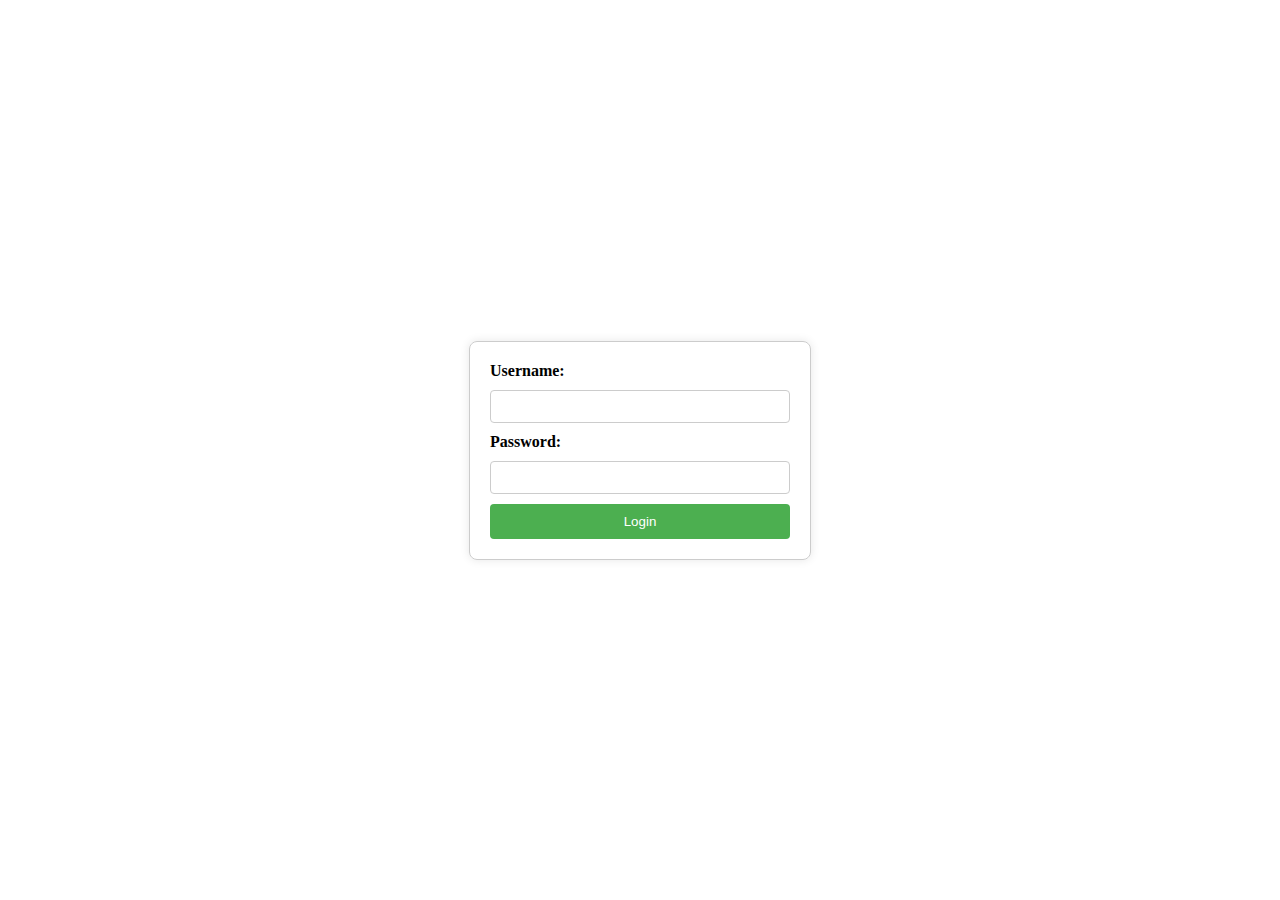
<file: index.html>
<!DOCTYPE html>
<html lang="en">
<head>
    <meta charset="UTF-8">
    <meta name="viewport" content="width=device-width, initial-scale=1.0">
    <title>Document</title>
    <link rel="stylesheet" href="css/style.css">
</head>
<body>
    <div class="login-container">
        <form action="index.php" method="post">
            <label for="username">Username:</label>
            <input type="text" id="username" name="username" required  />
            
            <label for="password">Password:</label>
            <input type="password" id="password" name="password" required />
            
            <button type="submit" name="btntest" id="btn1">Login</button>
        </form>
    </div>
    
</body>
</html>
</file>
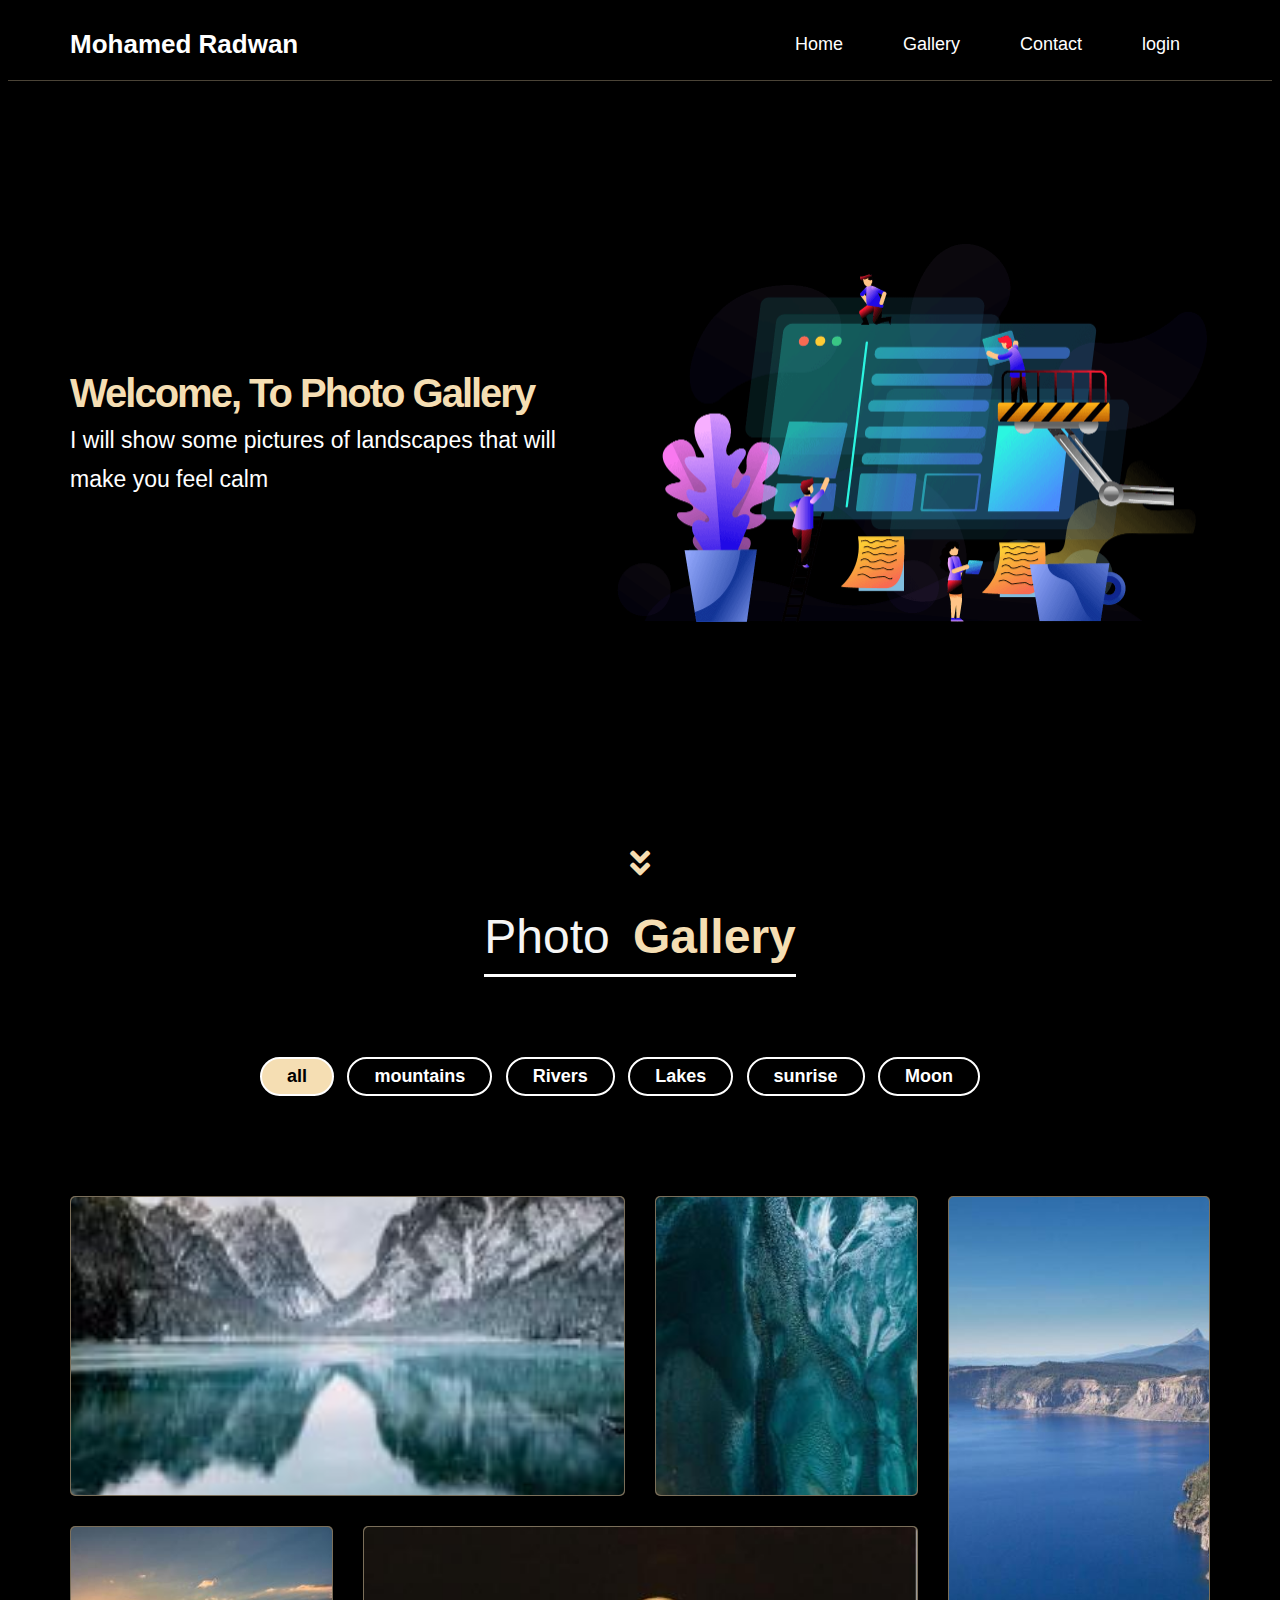
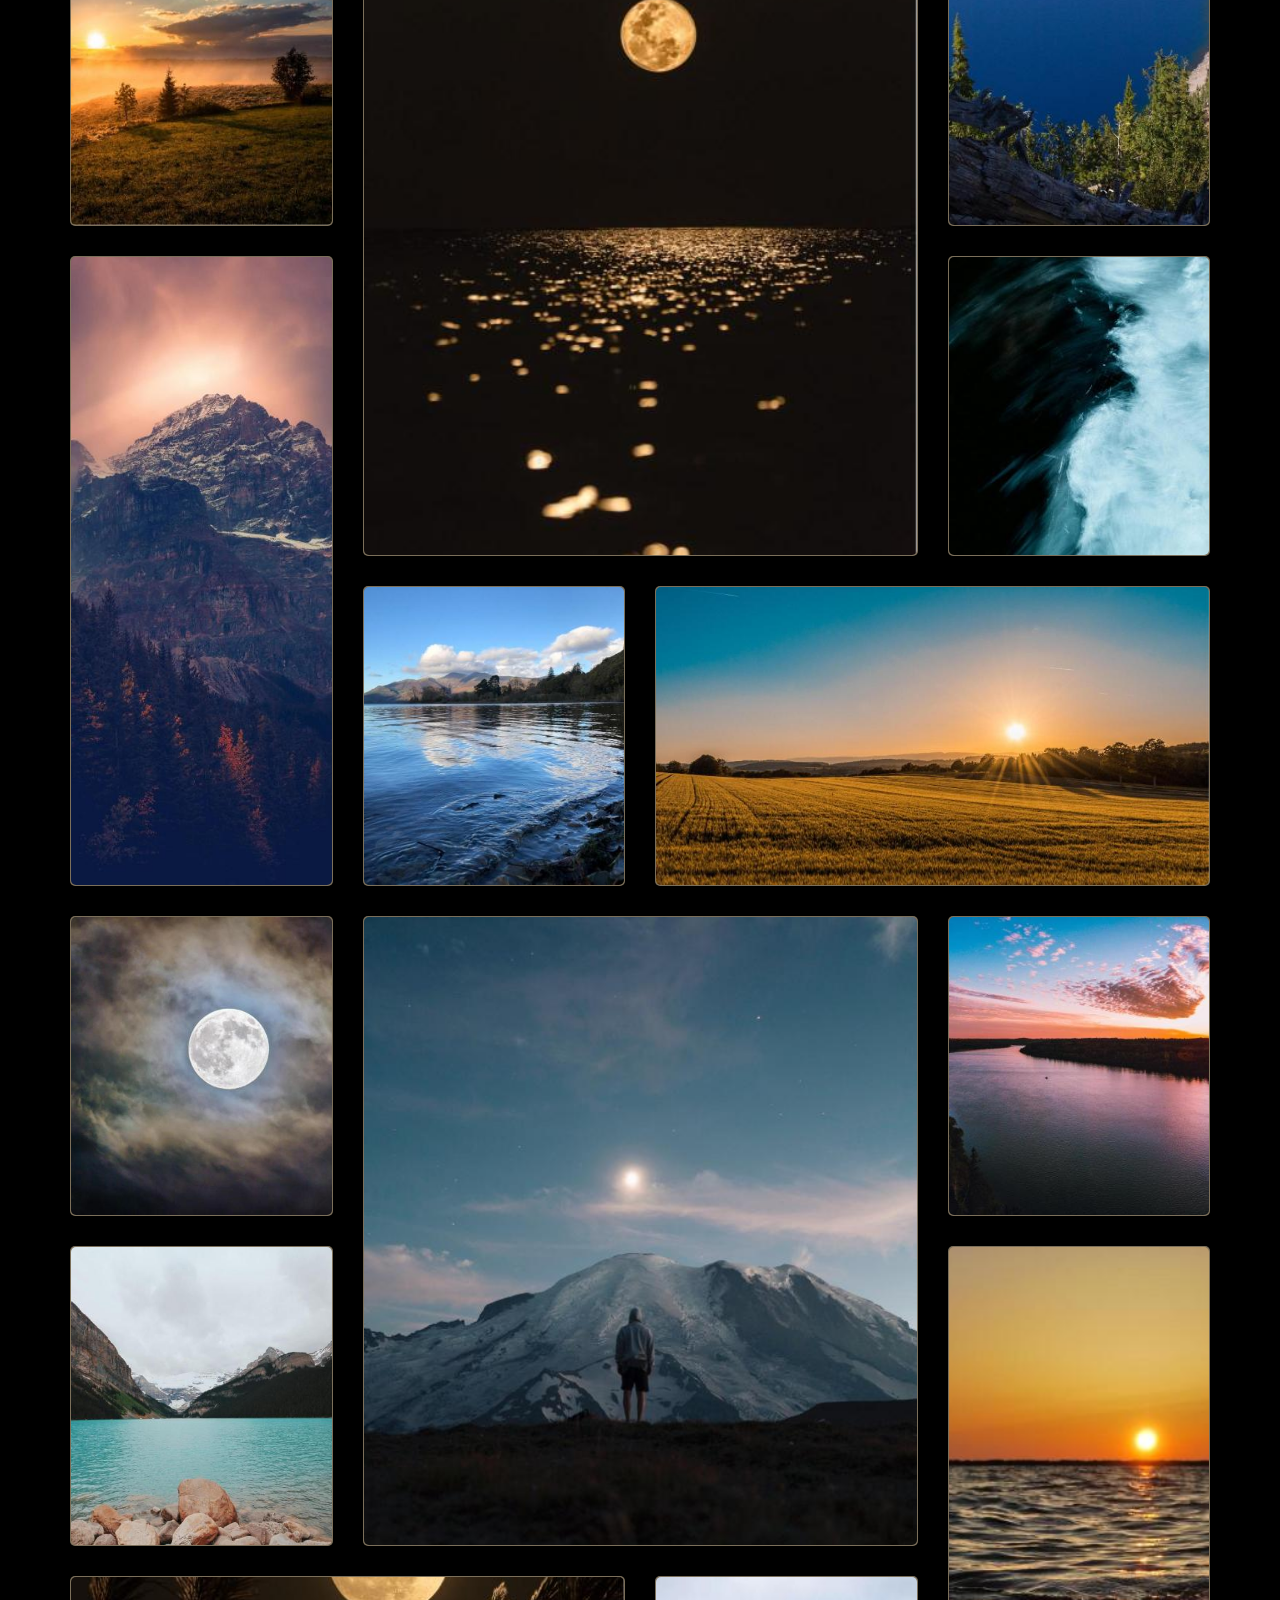
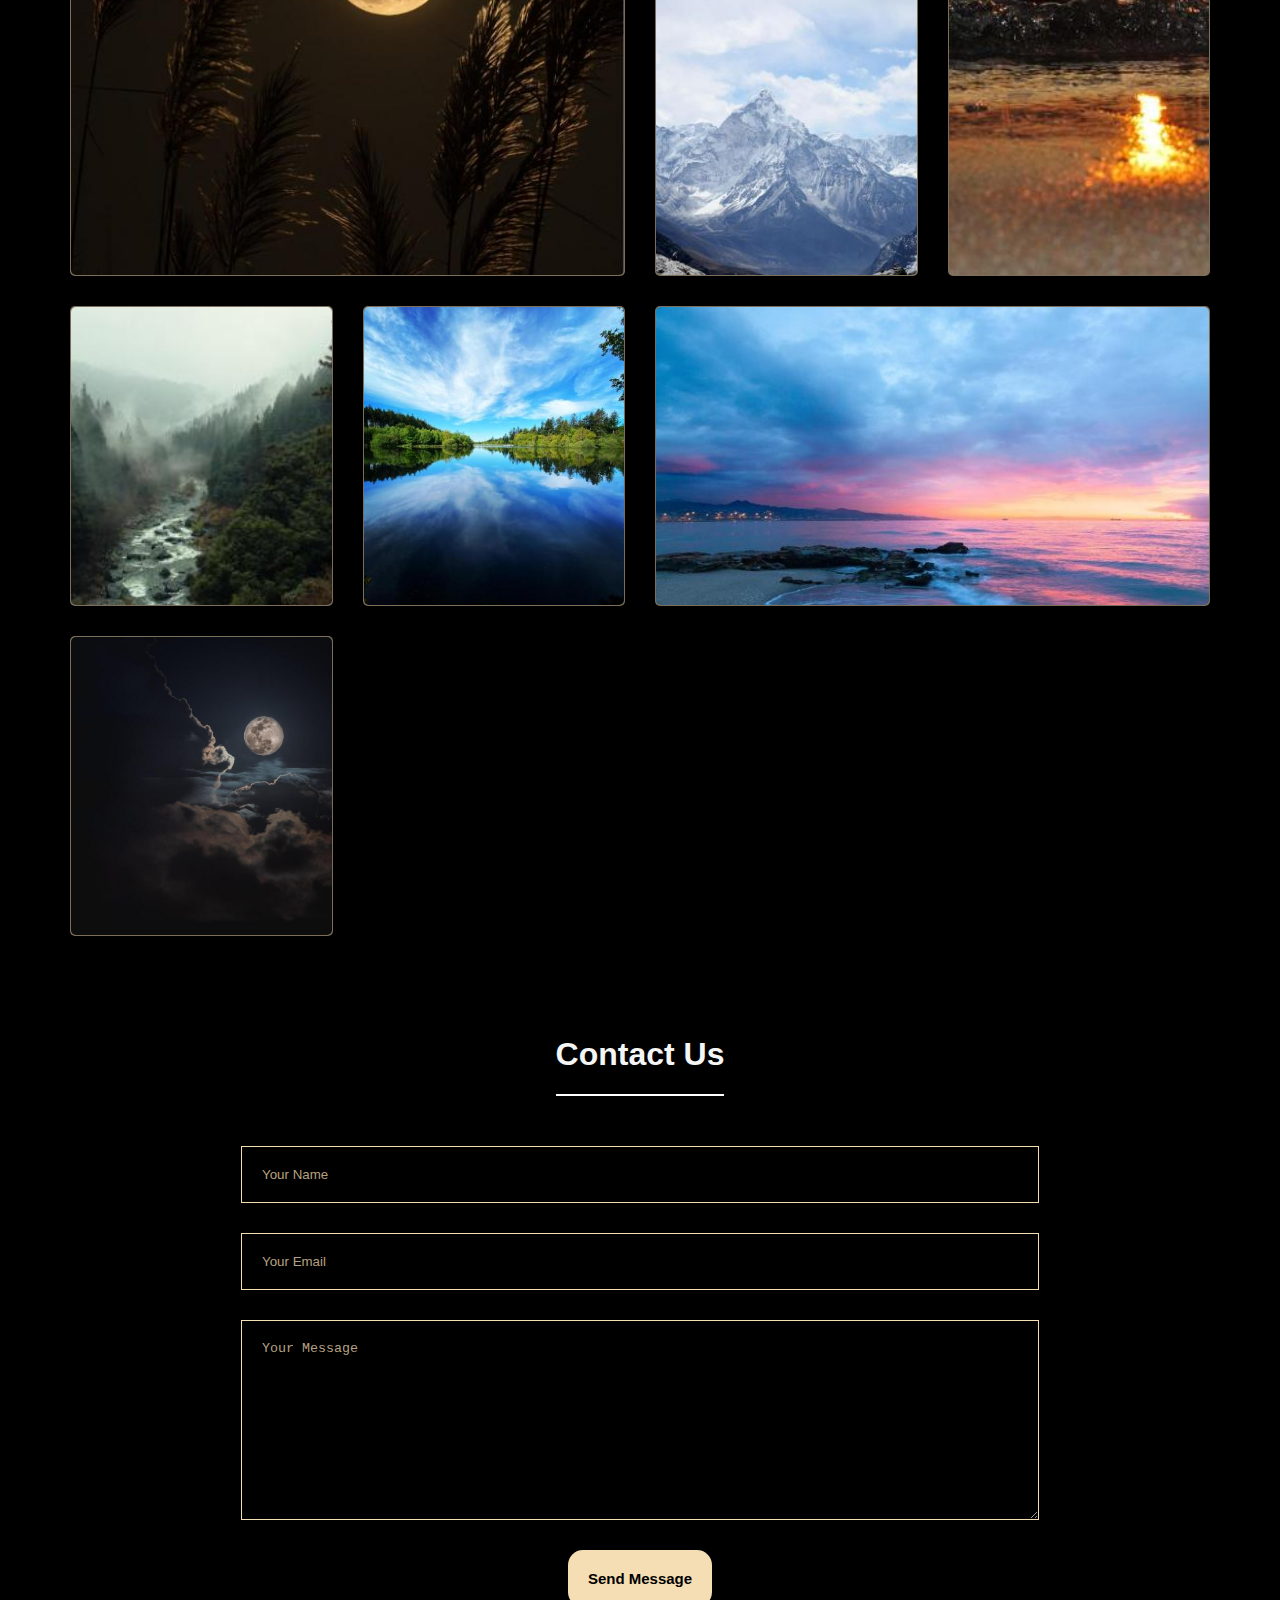
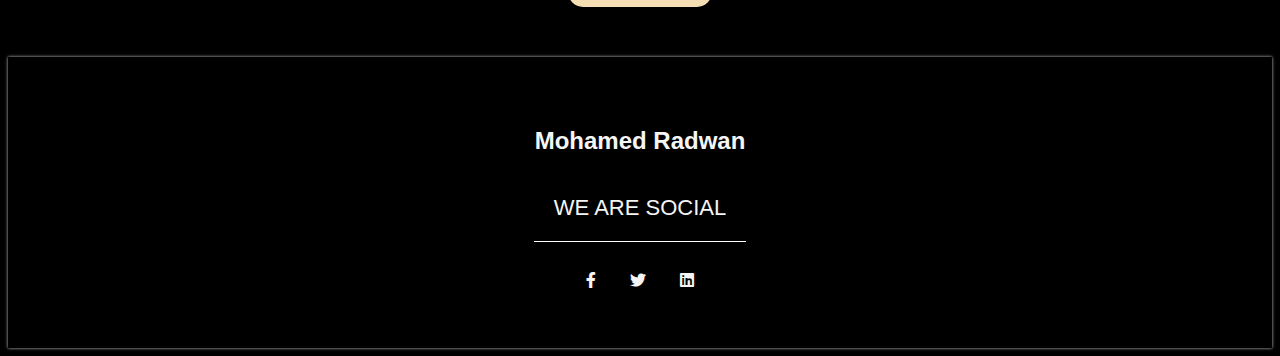
<file: gallery.html>
<!DOCTYPE html>
<html lang="en">
  <head>
    <meta charset="UTF-8" />
    <meta http-equiv="X-UA-Compatible" content="IE=edge" />
    <meta name="viewport" content="width=device-width, initial-scale=1.0" />
    <title>Gallery</title>
    <link rel="stylesheet" href="css/gallery.css" />
    <!-- Font Awesome Library -->
    <link rel="stylesheet" href="css/all.min.css" />
  </head>
  <body>
    <!-------  Start Header ---------->
    <div class="header" id="header">
      <div class="container">
        <a href="#" class="logo">Mohamed Radwan</a>
        <ul class="main-nav">
          <li><a href="#home">Home</a></li>
          <li><a href="#gallery">Gallery</a></li>
          <li><a href="#contact">Contact</a></li>
          <li><a href="#index.html">login</a></li>
        </ul>
      </div>
    </div>
    <!-------  end Header  --------->
    <!-- Start Landing -->
    <div class="landing">
      <div class="container">
        <div class="text">
          <h1>Welcome, To Photo Gallery</h1>
          <p>I will show some pictures of landscapes that will make you feel calm</p>
        </div>
        <div class="images">
          <img src="images/landing-image.png" alt="" />
        </div>
      </div>
      <a href="#gallery" class="go-down">
        <i class="fas fa-angle-double-down fa-2x"></i>
      </a>
    </div>
    <!-- End Landing -->
    <!-------  start heading  --------->
    <div class="heading" >
      <div class="container" id="gallery">
        <h3> <span>Photo</span> Gallery </h3>
      </div>
    </div>
    <!-------  end heading  --------->
    <!-------  start fillter  --------->
    <div class="container">
      <div class="fillter">
        <nav>
            <div class="items">
              <span class="item active" data-name="all">all</span>
              <span class="item" data-name="mountains">mountains</span>
              <span class="item" data-name="Rivers">Rivers</span>
              <span class="item" data-name="Lakes">Lakes</span>
              <span class="item" data-name="sunrise">sunrise</span>
              <span class="item" data-name="Moon">Moon</span>
            </div>
          </nav>
        </div>
    </div>
    <!-------  end fillter ---------->
    <!-------  start gallery ---------->
    <div class="container ">
      <div class="grid">
        <div class="image wide" data-name="mountains"> <img src="images/img1.jpg" alt=""> </div>
        <div class="image" data-name="Rivers"> <img src="images/img2.jpg" alt=""> </div>
        <div class="image tall" data-name="Lakes"> <img src="images/img3.jpg" alt=""> </div>
        <div class="image  " data-name="sunrise"> <img src="images/img4.jpg" alt=""> </div>
        <div class="image big" data-name="Moon"> <img src="images/img5.jpg" alt=""> </div>
        <div class="image tall" data-name="mountains"> <img src="images/img6.jpg" alt=""> </div>
        <div class="image" data-name="Rivers"> <img src="images/img7.jpg" alt=""> </div>
        <div class="image " data-name="Lakes"> <img src="images/img8.jpg" alt=""> </div >
        <div class="image wide" data-name="sunrise"> <img src="images/img9.jpg" alt=""> </div>
        <div class="image " data-name="Moon"> <img src="images/img10.jpg" alt=""> </div>
        <div class="image big" data-name="mountains"> <img src="images/img11.jpg" alt=""> </div>
        <div class="image " data-name="Rivers"> <img src="images/img12.jpg" alt=""> </div>
        <div class="image " data-name="Lakes"> <img src="images/img13.jpg" alt=""> </div>
        <div class="image tall" data-name="sunrise"> <img src="images/img14.jpg" alt=""> </div>
        <div class="image wide" data-name="Moon"> <img src="images/img15.jpg" alt=""> </div>
        <div class="image" data-name="mountains"> <img src="images/img16.jpg" alt=""> </div>
        <div class="image" data-name="Rivers"> <img src="images/img17.jpg" alt=""> </div>
        <div class="image" data-name="Lakes"> <img src="images/img18.jpg" alt=""> </div>
        <div class="image wide" data-name="sunrise"><img src="images/img19.jpg" alt=""> </div>
        <div class="image " data-name="Moon"> <img src="images/img20.jpg" alt=""> </div>
      </div>
    </div>
    <!-------  end gallery ---------->
    <!-- Start Contact -->
    <div class="contact" id="contact">
      <div class="container">
        <div class="main_heading">
          <h1>Contact Us</h1>
        </div>
        <div class="content">
          <form action="login.php" method="post" >
            <input class="main-input" type="text" name="name" placeholder="Your Name" />
            <input class="main-input" type="email" name="email" placeholder="Your Email" />
            <textarea class="main-input" name="message" placeholder="Your Message"></textarea>
            <input type="submit" value="Send Message" />
          </form>
        </div>
      </div>
    </div>
    <!-- End Contact -->
    <!-- Start Footer -->
    <div class="footer">
      <div class="container">
        <h2>  Mohamed Radwan</h2>
        <p>We Are Social</p>
        <div class="social_icons">
          <i class="fab fa-facebook-f"></i>
          <i class="fab fa-twitter"></i>
          <i class="fab fa-linkedin"></i>
        </div>
      </div>
    </div>
    <!-- End Footer -->
    <script src="js/main.js"></script>
  </body>
</html>
</file>
<file: css/style.css>
/* Add your CSS styles here */
/* .login-container {
    max-width: 300px;
    margin: auto;
    padding: 20px;
    margin-top: 50px;
    border: 1px solid #ccc;
    border-radius: 5px;
}
label {
    display: block;
    margin-bottom: 10px;
}

input {
    width: 100%;
    padding: 10px;
    margin-bottom: 20px;
    display: block;
}

button {
    background-color: #4caf50;
    color: white;
    padding: 10px 15px;
    border: none;
    border-radius: 5px;
    cursor: pointer;
} */
body {
    display: flex;
    align-items: center;
    justify-content: center;
    height: 100vh;
    margin: 0;
}

.login-container {
    width: 300px;
    padding: 20px;
    border: 1px solid #ccc;
    border-radius: 8px;
    box-shadow: 0 0 10px rgba(0, 0, 0, 0.1);
}

form {
    display: flex;
    flex-direction: column;
    gap: 10px;
}

label {
    font-weight: bold;
}

input {
    padding: 8px;
    border: 1px solid #ccc;
    border-radius: 4px;
    box-sizing: border-box;
}

button {
    padding: 10px;
    background-color: #4caf50;
    color: white;
    border: none;
    border-radius: 4px;
    cursor: pointer;
}

button:hover {
    background-color: #16c21c;
}
</file>
<file: css/gallery.css>
/* Start Global Rules */
* {
  box-sizing: border-box;
}
html {
  scroll-behavior: smooth;
}
body {
  font-family: "Cairo", sans-serif;
  background: black;
}
a {
  text-decoration: none;
}
ul {  
  list-style: none;
  margin: 0;
  padding: 0;
}
.container {
  padding-left: 15px;
  padding-right: 15px;
  margin-left: auto;
  margin-right: auto;
}
/* Small */
@media (min-width: 768px) {
  .container {
    width: 750px;
  }
}
/* Medium */
@media (min-width: 992px) {
  .container {
    width: 970px;
  }
}
/* Large */
@media (min-width: 1200px) {
  .container {
    width: 1170px;
  }
}
/* End Global Rules */
/* ================================= */
/* Start Header */
.header {
  background-color: black;
  position: relative;
  border-bottom: 1px solid rgba(233, 212, 170, 0.323);
}
.header .container {
  display: flex;
  justify-content: space-between;
  align-items: center;
  flex-wrap: wrap;
  position: relative;
}
.header .logo {
  color: white;
  font-size: 26px;
  font-weight: bold;
  height: 72px;
  display: flex;
  justify-content: center;
  align-items: center;
  transition: 0.3s;
}
.header .logo:hover {
  color: wheat;
}
@media (max-width: 767px) {
  .header .logo {
    width: 100%;
    height: 50px;
  }
}
.header .main-nav {
  display: flex;
}
@media (max-width: 767px) {
  .header .main-nav {
    margin: auto;
  }
}
.header .main-nav>li>a {
  display: flex;
  justify-content: center;
  align-items: center;
  height: 72px;
  position: relative;
  color: white;
  padding: 0 30px;
  overflow: hidden;
  font-size: 18px;
  transition: 0.3s;
}
@media (max-width: 767px) {
  .header .main-nav>li>a {
    padding: 10px;
    font-size: 14px;
    height: 40px;
  }
}
.header .main-nav>li>a::after {
  content: "";
  position: absolute;
  width: 100%;
  height: 2px;
  background-color: wheat;
  bottom: 0;
  left: -100%;
  transition: 0.3s;
}
.header .main-nav>li>a:hover {
  color: wheat;
}
.header .main-nav>li>a:hover::after {
  left: 0;
}
/* end header */
/* ================================= */
/* Start Landing */
.landing {
  position: relative;
}
.landing .container {
  min-height: calc(100vh - 72px);
  display: flex;
  align-items: center;
  padding-bottom: 120px;
}
.landing .text {
  flex: 1;
}
@media (max-width: 991px) {
  .landing .text {
    text-align: center;
  }
}
.landing .text h1 {
  color: wheat;
  font-size: 40px;
  margin: 0;
  letter-spacing: -2px;
}
@media (max-width: 767px) {
  .landing .text h1 {
    font-size: 28px;
  }
}
.landing .text p {
  font-size: 23px;
  line-height: 1.7;
  margin: 5px 0 0;
  color: white;
  max-width: 500px;
}

@media (max-width: 991px) {
  .landing .text p {
    margin: 10px auto;
  }
}

@media (max-width: 767px) {
  .landing .text p {
    font-size: 18px;
  }
}
.landing .images img {
  position: relative;
  width: 600px;
  animation: up-and-down 5s linear infinite;
}
@media (max-width: 991px) {
  .landing .images {
    display: none;
  }
}
.landing .go-down {
  color: wheat;
  position: absolute;
  bottom: 30px;
  left: 50%;
  transform: translateX(-50%);
  transition: var(--main-transition);
}
.landing .go-down:hover {
  color: wheat;

}
.landing .go-down i {
  animation: bouncing 1.5s infinite;
}

/* End Landing */
/*  heading  */
.heading{

}z2q1a
.heading .container{
  padding: 50px 0 0;
}
.heading h3{
  margin: auto;
  font-weight: bolder;
  font-size: 3em;
  border-bottom: 3px solid white;
  width: fit-content;
  padding-bottom: 10px;
  color :wheat;
}
.heading h3 span{
  font-weight: 100;
  color: whitesmoke;
  margin-right:10px ;
}
/* end eading */
/* ================================= */
/* start fillter */
.fillter{
  padding:80px 0 100px;
  max-width: 1100px;
}
.fillter nav{
  display: flex;
  justify-content: center;
}
nav .items{
  display: flex;
  max-width: 720px;
  width: 100%;
  justify-content: space-between;
}
nav .items .item{
  padding: 7px 25px;
  font-size: 18px;
  font-weight: bold;
  color: white;
  border: 2px solid white ;
  border-radius: 50px;
  cursor: pointer;
  transition: all 0.3s ease;
}
nav .items .active,
nav .items .item:hover{
  color: black;
  background: wheat;
}
@media(max-width:700px){
  nav .items {
    max-width: 600px;
  }
  nav .items .item {
      padding:7px 15px ;
    }
}
@media(max-width:600px){
  nav .items {
    flex-wrap: wrap;
    justify-content: center;
  }
  nav .items .item {
      margin: 5px ;
    }
}
/* End filter */
/* ================================= */
/* start gallery */
.grid div {
  display: flex;
  justify-content: center;
  align-items: center;
  padding: 1px;
  background-color: rgba(245, 222, 179, 0.5);
  border-radius: 5px;
}
.grid .image.hide{
  display: none;
}
.grid .image.show{
  display: block;
}
.grid div img {
  width: 100%;
  height: 100%;
  object-fit: cover;
  border-radius: 5px;
}
.grid {
  display: grid;
  grid-gap: 30px;
  grid-template-columns: repeat(auto-fit, minmax(250px, 1fr));
  grid-auto-rows: 300px;
  grid-auto-flow: dense;
}
@media(max-width:800px) {
  .grid{
    grid-template-columns: repeat(2,1fr);
  }
}
@media(max-width:600px) {
  .grid{
    grid-template-columns: repeat(1,1fr);
  }
}
.grid .wide {
  grid-column: span 2;
}
.grid .tall {
  grid-row: span 2;
}
.grid .big {
  grid-column: span 2;
  grid-row: span 2;
}

/* End gallery */
/* ================================= */
/* Start Contact */
.contact {
  padding:50px 0;
}
.contact .content {
  display: flex;
  justify-content: center;
}
@media (max-width: 767px) {
  .contact .content {
    flex-direction: column;
  }
}
.contact .main_heading{
  color: whitesmoke;
  margin: 50px auto ;
  text-align: center;
  border-bottom: 2px solid white;
  width: fit-content;
}
.contact .content form {
  flex-basis: 70%;
}
.contact .content form .main-input {
  padding: 20px;
  display: block;
  border: 1px solid wheat;
  margin-bottom: 30px;
  width: 100%;
  background-color: transparent;
  color: white;
}
.contact .content form .main-input::placeholder{
  color: rgba(245, 222, 179, 0.745);
}
.contact .content form textarea.main-input {
  height: 200px;
}
.contact .content form input[type="submit"] {
  background-color: wheat;
  color: black;
  padding: 20px;
  border: none;
  display: flex;
  margin: auto;
  border-radius: 15px;
  cursor: pointer;
  font-weight: bolder;
  font-size: 15px;
}
/* End Contact */
/* ================================= */
/* Start Footer */
.footer {
  padding:50px 0;
  position: relative;
  color: whitesmoke;
  text-align: center;
  box-shadow: 0 0 3px #ccc;
}
.footer .container {
  position: relative;
}
.footer p{
  text-transform: uppercase;
  padding: 20px;
  border-bottom: 1px solid white;
  font-size: 22px;
  width: fit-content;
  margin: 20px auto;
}
.footer .social_icons i {
  padding: 10px 15px;
}
/* End Footer */
/* Start Animation */
@keyframes up-and-down {
  0%,
  100% {
    top: 0;
  }
  50% {
    top: -50px;
  }
}
@keyframes bouncing {
  0%,
  10%,
  20%,
  50%,
  80%,
  100% {
    transform: translateY(0);
  }
  40%,
  60% {
    transform: translateY(-15px);
  }
}
</file>
